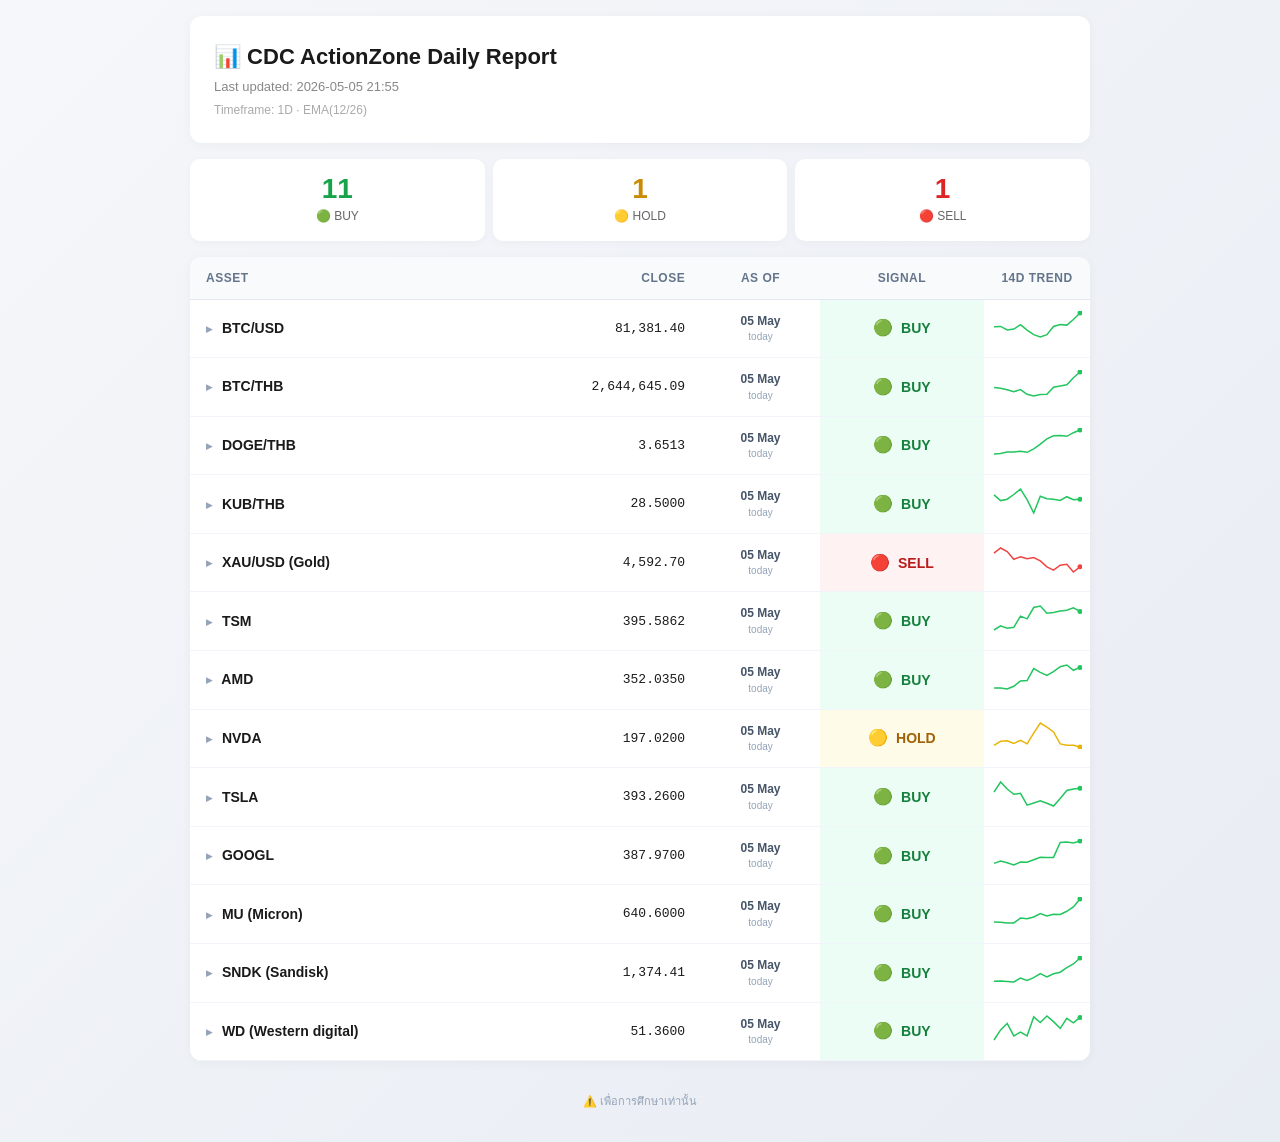
<file: docs/index.html>
<!DOCTYPE html>
<html lang="th">
<head>
  <meta charset="UTF-8">
  <meta name="viewport" content="width=device-width, initial-scale=1.0">
  <meta http-equiv="refresh" content="3600">
  <title>CDC ActionZone Daily Report</title>
  <link rel="icon" href="data:image/svg+xml,<svg xmlns=%22http://www.w3.org/2000/svg%22 viewBox=%220 0 100 100%22><text y=%22.9em%22 font-size=%2290%22>📊</text></svg>">
  <style>
    * { box-sizing: border-box; margin: 0; padding: 0; }
    body {
      font-family: -apple-system, "Segoe UI", "Helvetica Neue", "Sukhumvit Set", sans-serif;
      background: linear-gradient(135deg, #f5f7fa 0%, #e8ecf3 100%);
      color: #1a1a1a;
      min-height: 100vh;
      padding: 16px;
      line-height: 1.5;
    }
    .wrap { max-width: 900px; margin: 0 auto; }

    .header {
      background: #fff;
      padding: 24px;
      border-radius: 12px;
      box-shadow: 0 2px 12px rgba(0,0,0,0.04);
      margin-bottom: 16px;
    }
    .header h1 { font-size: 22px; color: #1a1a1a; margin-bottom: 4px; }
    .header .subtitle { color: #888; font-size: 13px; }
    .header .meta { color: #aaa; font-size: 12px; margin-top: 4px; }

    .summary {
      display: grid;
      grid-template-columns: repeat(3, 1fr);
      gap: 8px;
      margin-bottom: 16px;
    }
    .stat {
      background: #fff;
      padding: 16px 12px;
      border-radius: 10px;
      text-align: center;
      box-shadow: 0 2px 8px rgba(0,0,0,0.03);
    }
    .stat-num { font-size: 28px; font-weight: 700; line-height: 1; margin-bottom: 4px; }
    .stat-label { font-size: 12px; color: #666; }
    .stat.buy .stat-num { color: #16a34a; }
    .stat.hold .stat-num { color: #ca8a04; }
    .stat.sell .stat-num { color: #dc2626; }

    .alert {
      background: linear-gradient(135deg, #fef3c7 0%, #fde68a 100%);
      border-left: 4px solid #f59e0b;
      padding: 14px 18px;
      border-radius: 10px;
      margin-bottom: 16px;
    }
    .alert-title { font-weight: 700; color: #78350f; margin-bottom: 4px; font-size: 15px; }
    .alert-body { color: #78350f; font-size: 14px; }

    .table-wrap {
      background: #fff;
      border-radius: 12px;
      overflow: hidden;
      box-shadow: 0 2px 12px rgba(0,0,0,0.04);
    }
    table { width: 100%; border-collapse: collapse; font-size: 14px; }
    thead tr { background: #f8fafc; }
    th {
      padding: 12px 16px;
      text-align: left;
      font-size: 12px;
      font-weight: 600;
      color: #64748b;
      text-transform: uppercase;
      letter-spacing: 0.5px;
      border-bottom: 1px solid #e2e8f0;
    }
    th.right { text-align: right; }
    th.center { text-align: center; }
    td { padding: 14px 16px; border-bottom: 1px solid #f1f5f9; vertical-align: middle; }

    .row-clickable { cursor: pointer; transition: background 0.12s; }
    .row-clickable:hover { background: #f8fafc; }
    .row-clickable.expanded { background: #f8fafc; }
    .row-clickable.expanded .expand-icon { transform: rotate(90deg); }

    .cell-name { font-weight: 600; }
    .expand-icon {
      display: inline-block;
      color: #94a3b8;
      font-size: 12px;
      margin-right: 6px;
      transition: transform 0.15s;
    }
    .cell-price { text-align: right; font-family: ui-monospace, monospace; font-size: 13px; }
    .cell-signal { text-align: center; font-weight: 700; }
    .cell-signal .emoji { font-size: 16px; margin-right: 4px; }
    .cell-buy { background: #ecfdf5; color: #15803d; }
    .cell-sell { background: #fef2f2; color: #b91c1c; }
    .cell-hold { background: #fefce8; color: #a16207; }

    .cell-asof {
      text-align: center;
      font-size: 12px;
      line-height: 1.3;
      color: #475569;
    }
    .cell-asof .asof-date { font-weight: 600; }
    .cell-asof .asof-ago { font-size: 10px; color: #94a3b8; margin-top: 1px; }

    .cell-asof.stale { background: #fff7ed; }
    .cell-asof.stale .asof-date { color: #c2410c; }
    .cell-asof.stale .asof-ago { color: #ea580c; font-weight: 600; }

    .cell-sparkline { width: 100px; padding: 8px; }

    .badge {
      display: inline-block;
      padding: 2px 6px;
      border-radius: 4px;
      font-size: 10px;
      font-weight: 700;
      margin-left: 4px;
      vertical-align: middle;
    }
    .badge-buy { background: #16a34a; color: #fff; }
    .badge-sell { background: #dc2626; color: #fff; }

    .row-detail td { padding: 0; background: #f8fafc; }
    .detail-content { padding: 16px 20px; }

    .detail-grid {
      display: grid;
      grid-template-columns: repeat(3, 1fr);
      gap: 12px;
      margin-bottom: 14px;
    }
    .detail-grid > div { display: flex; flex-direction: column; gap: 2px; }

    .lbl { font-size: 11px; color: #94a3b8; text-transform: uppercase; }
    .val { font-size: 14px; color: #334155; font-weight: 600; }
    .val.mono { font-family: ui-monospace, monospace; }

    .history-strip {
      padding-top: 12px;
      border-top: 1px dashed #cbd5e1;
    }
    .history-label { font-size: 11px; color: #94a3b8; margin-bottom: 6px; }

    .history-cells { display: flex; gap: 3px; flex-wrap: wrap; }

    .hcell {
      width: 22px; height: 22px;
      border-radius: 4px;
      display: flex; align-items: center; justify-content: center;
      font-size: 9px; font-weight: 700; color: #fff;
    }
    .hcell-buy { background: #22c55e; }
    .hcell-sell { background: #ef4444; }
    .hcell-hold { background: #eab308; }

    .row-error td { color: #94a3b8; font-style: italic; }

    .footer {
      margin-top: 16px;
      padding: 16px;
      text-align: center;
      color: #94a3b8;
      font-size: 11px;
    }

    @media (max-width: 640px) {
      .cell-sparkline { display: none; }
    }
  </style>
</head>
<body>
  <div class="wrap">
    <div class="header">
      <h1>📊 CDC ActionZone Daily Report</h1>
      <div class="subtitle">Last updated: 2026-05-05 21:55</div>
      <div class="meta">Timeframe: 1D · EMA(12/26)</div>
    </div>

    <div class="summary">
      <div class="stat buy"><div class="stat-num">11</div><div class="stat-label">🟢 BUY</div></div>
      <div class="stat hold"><div class="stat-num">1</div><div class="stat-label">🟡 HOLD</div></div>
      <div class="stat sell"><div class="stat-num">1</div><div class="stat-label">🔴 SELL</div></div>
    </div>

    

    <div class="table-wrap">
      <table>
        <thead>
          <tr>
            <th>Asset</th>
            <th class="right">Close</th>
            <th class="center">As of</th>
            <th class="center">Signal</th>
            <th class="center">14D Trend</th>
          </tr>
        </thead>
        <tbody>
          
        <tr class="row-clickable" data-target="row-BTC_USD">
          <td class="cell-name">
            <span class="expand-icon">▸</span>
            BTC/USD
          </td>
          <td class="cell-price">81,381.40</td>
          <td class="cell-asof ">
            <div class="asof-date">05 May</div>
            <div class="asof-ago">today</div>
          </td>
          <td class="cell-signal cell-buy">
            <span class="emoji">🟢</span>
            <span class="sig-text">BUY</span>
            
          </td>
          <td class="cell-sparkline"><svg width="90" height="28"><polyline points="2.0,15.7 8.6,15.4 15.2,18.9 21.8,18.1 28.5,13.7 35.1,19.2 41.7,23.6 48.3,26.0 54.9,23.6 61.5,15.5 68.2,13.5 74.8,14.1 81.4,8.5 88.0,2.0" fill="none" stroke="#22c55e" stroke-width="1.5"/><circle cx="88.0" cy="2.0" r="2.5" fill="#22c55e"/></svg></td>
        </tr>
        <tr id="row-BTC_USD" class="row-detail" style="display:none;">
          <td colspan="5">
            <div class="detail-content">
              <div class="detail-grid">
                <div><span class="lbl">Trend</span><span class="val">Bullish</span></div>
                <div><span class="lbl">EMA12</span><span class="val mono">78,221.64</span></div>
                <div><span class="lbl">EMA26</span><span class="val mono">76,358.79</span></div>
              </div>
              <div class="history-strip">
                <div class="history-label">14 วันย้อนหลัง:</div>
                <div class="history-cells">
                  <div class="hcell hcell-buy" title="2026-04-22: BUY">B</div><div class="hcell hcell-buy" title="2026-04-23: BUY">B</div><div class="hcell hcell-buy" title="2026-04-24: BUY">B</div><div class="hcell hcell-buy" title="2026-04-25: BUY">B</div><div class="hcell hcell-buy" title="2026-04-26: BUY">B</div><div class="hcell hcell-buy" title="2026-04-27: BUY">B</div><div class="hcell hcell-hold" title="2026-04-28: HOLD">H</div><div class="hcell hcell-hold" title="2026-04-29: HOLD">H</div><div class="hcell hcell-hold" title="2026-04-30: HOLD">H</div><div class="hcell hcell-buy" title="2026-05-01: BUY">B</div><div class="hcell hcell-buy" title="2026-05-02: BUY">B</div><div class="hcell hcell-buy" title="2026-05-03: BUY">B</div><div class="hcell hcell-buy" title="2026-05-04: BUY">B</div><div class="hcell hcell-buy" title="2026-05-05: BUY">B</div>
                </div>
              </div>
            </div>
          </td>
        </tr>

        <tr class="row-clickable" data-target="row-BTC_THB">
          <td class="cell-name">
            <span class="expand-icon">▸</span>
            BTC/THB
          </td>
          <td class="cell-price">2,644,645.09</td>
          <td class="cell-asof ">
            <div class="asof-date">05 May</div>
            <div class="asof-ago">today</div>
          </td>
          <td class="cell-signal cell-buy">
            <span class="emoji">🟢</span>
            <span class="sig-text">BUY</span>
            
          </td>
          <td class="cell-sparkline"><svg width="90" height="28"><polyline points="2.0,17.6 8.6,18.2 15.2,19.7 21.8,21.6 28.5,19.6 35.1,24.3 41.7,26.0 48.3,24.6 54.9,24.2 61.5,17.2 68.2,16.0 74.8,14.7 81.4,7.7 88.0,2.0" fill="none" stroke="#22c55e" stroke-width="1.5"/><circle cx="88.0" cy="2.0" r="2.5" fill="#22c55e"/></svg></td>
        </tr>
        <tr id="row-BTC_THB" class="row-detail" style="display:none;">
          <td colspan="5">
            <div class="detail-content">
              <div class="detail-grid">
                <div><span class="lbl">Trend</span><span class="val">Bullish</span></div>
                <div><span class="lbl">EMA12</span><span class="val mono">2,533,678.76</span></div>
                <div><span class="lbl">EMA26</span><span class="val mono">2,467,311.06</span></div>
              </div>
              <div class="history-strip">
                <div class="history-label">14 วันย้อนหลัง:</div>
                <div class="history-cells">
                  <div class="hcell hcell-buy" title="2026-04-22: BUY">B</div><div class="hcell hcell-buy" title="2026-04-23: BUY">B</div><div class="hcell hcell-buy" title="2026-04-24: BUY">B</div><div class="hcell hcell-buy" title="2026-04-25: BUY">B</div><div class="hcell hcell-buy" title="2026-04-26: BUY">B</div><div class="hcell hcell-buy" title="2026-04-27: BUY">B</div><div class="hcell hcell-buy" title="2026-04-28: BUY">B</div><div class="hcell hcell-buy" title="2026-04-29: BUY">B</div><div class="hcell hcell-buy" title="2026-04-30: BUY">B</div><div class="hcell hcell-buy" title="2026-05-01: BUY">B</div><div class="hcell hcell-buy" title="2026-05-02: BUY">B</div><div class="hcell hcell-buy" title="2026-05-03: BUY">B</div><div class="hcell hcell-buy" title="2026-05-04: BUY">B</div><div class="hcell hcell-buy" title="2026-05-05: BUY">B</div>
                </div>
              </div>
            </div>
          </td>
        </tr>

        <tr class="row-clickable" data-target="row-DOGE_THB">
          <td class="cell-name">
            <span class="expand-icon">▸</span>
            DOGE/THB
          </td>
          <td class="cell-price">3.6513</td>
          <td class="cell-asof ">
            <div class="asof-date">05 May</div>
            <div class="asof-ago">today</div>
          </td>
          <td class="cell-signal cell-buy">
            <span class="emoji">🟢</span>
            <span class="sig-text">BUY</span>
            
          </td>
          <td class="cell-sparkline"><svg width="90" height="28"><polyline points="2.0,26.0 8.6,25.4 15.2,24.0 21.8,24.0 28.5,23.2 35.1,24.3 41.7,20.8 48.3,16.2 54.9,10.8 61.5,7.7 68.2,7.6 74.8,8.3 81.4,4.7 88.0,2.0" fill="none" stroke="#22c55e" stroke-width="1.5"/><circle cx="88.0" cy="2.0" r="2.5" fill="#22c55e"/></svg></td>
        </tr>
        <tr id="row-DOGE_THB" class="row-detail" style="display:none;">
          <td colspan="5">
            <div class="detail-content">
              <div class="detail-grid">
                <div><span class="lbl">Trend</span><span class="val">Bullish</span></div>
                <div><span class="lbl">EMA12</span><span class="val mono">3.4147</span></div>
                <div><span class="lbl">EMA26</span><span class="val mono">3.2716</span></div>
              </div>
              <div class="history-strip">
                <div class="history-label">14 วันย้อนหลัง:</div>
                <div class="history-cells">
                  <div class="hcell hcell-buy" title="2026-04-22: BUY">B</div><div class="hcell hcell-buy" title="2026-04-23: BUY">B</div><div class="hcell hcell-buy" title="2026-04-24: BUY">B</div><div class="hcell hcell-buy" title="2026-04-25: BUY">B</div><div class="hcell hcell-buy" title="2026-04-26: BUY">B</div><div class="hcell hcell-buy" title="2026-04-27: BUY">B</div><div class="hcell hcell-buy" title="2026-04-28: BUY">B</div><div class="hcell hcell-buy" title="2026-04-29: BUY">B</div><div class="hcell hcell-buy" title="2026-04-30: BUY">B</div><div class="hcell hcell-buy" title="2026-05-01: BUY">B</div><div class="hcell hcell-buy" title="2026-05-02: BUY">B</div><div class="hcell hcell-buy" title="2026-05-03: BUY">B</div><div class="hcell hcell-buy" title="2026-05-04: BUY">B</div><div class="hcell hcell-buy" title="2026-05-05: BUY">B</div>
                </div>
              </div>
            </div>
          </td>
        </tr>

        <tr class="row-clickable" data-target="row-KUB_THB">
          <td class="cell-name">
            <span class="expand-icon">▸</span>
            KUB/THB
          </td>
          <td class="cell-price">28.5000</td>
          <td class="cell-asof ">
            <div class="asof-date">05 May</div>
            <div class="asof-ago">today</div>
          </td>
          <td class="cell-signal cell-buy">
            <span class="emoji">🟢</span>
            <span class="sig-text">BUY</span>
            
          </td>
          <td class="cell-sparkline"><svg width="90" height="28"><polyline points="2.0,7.9 8.6,13.6 15.2,12.2 21.8,7.5 28.5,2.0 35.1,12.6 41.7,26.0 48.3,9.3 54.9,11.8 61.5,12.2 68.2,13.4 74.8,9.7 81.4,12.8 88.0,12.2" fill="none" stroke="#22c55e" stroke-width="1.5"/><circle cx="88.0" cy="12.2" r="2.5" fill="#22c55e"/></svg></td>
        </tr>
        <tr id="row-KUB_THB" class="row-detail" style="display:none;">
          <td colspan="5">
            <div class="detail-content">
              <div class="detail-grid">
                <div><span class="lbl">Trend</span><span class="val">Bullish</span></div>
                <div><span class="lbl">EMA12</span><span class="val mono">28.4284</span></div>
                <div><span class="lbl">EMA26</span><span class="val mono">28.2674</span></div>
              </div>
              <div class="history-strip">
                <div class="history-label">14 วันย้อนหลัง:</div>
                <div class="history-cells">
                  <div class="hcell hcell-hold" title="2026-04-22: HOLD">H</div><div class="hcell hcell-buy" title="2026-04-23: BUY">B</div><div class="hcell hcell-buy" title="2026-04-24: BUY">B</div><div class="hcell hcell-buy" title="2026-04-25: BUY">B</div><div class="hcell hcell-buy" title="2026-04-26: BUY">B</div><div class="hcell hcell-buy" title="2026-04-27: BUY">B</div><div class="hcell hcell-hold" title="2026-04-28: HOLD">H</div><div class="hcell hcell-buy" title="2026-04-29: BUY">B</div><div class="hcell hcell-buy" title="2026-04-30: BUY">B</div><div class="hcell hcell-buy" title="2026-05-01: BUY">B</div><div class="hcell hcell-buy" title="2026-05-02: BUY">B</div><div class="hcell hcell-buy" title="2026-05-03: BUY">B</div><div class="hcell hcell-buy" title="2026-05-04: BUY">B</div><div class="hcell hcell-buy" title="2026-05-05: BUY">B</div>
                </div>
              </div>
            </div>
          </td>
        </tr>

        <tr class="row-clickable" data-target="row-XAU_USD_Gold">
          <td class="cell-name">
            <span class="expand-icon">▸</span>
            XAU/USD (Gold)
          </td>
          <td class="cell-price">4,592.70</td>
          <td class="cell-asof ">
            <div class="asof-date">05 May</div>
            <div class="asof-ago">today</div>
          </td>
          <td class="cell-signal cell-sell">
            <span class="emoji">🔴</span>
            <span class="sig-text">SELL</span>
            
          </td>
          <td class="cell-sparkline"><svg width="90" height="28"><polyline points="2.0,7.1 8.6,2.0 15.2,5.6 21.8,13.3 28.5,10.9 35.1,12.8 41.7,11.6 48.3,14.9 54.9,20.9 61.5,24.2 68.2,19.2 74.8,18.2 81.4,26.0 88.0,20.8" fill="none" stroke="#ef4444" stroke-width="1.5"/><circle cx="88.0" cy="20.8" r="2.5" fill="#ef4444"/></svg></td>
        </tr>
        <tr id="row-XAU_USD_Gold" class="row-detail" style="display:none;">
          <td colspan="5">
            <div class="detail-content">
              <div class="detail-grid">
                <div><span class="lbl">Trend</span><span class="val">Bearish</span></div>
                <div><span class="lbl">EMA12</span><span class="val mono">4,636.78</span></div>
                <div><span class="lbl">EMA26</span><span class="val mono">4,689.06</span></div>
              </div>
              <div class="history-strip">
                <div class="history-label">14 วันย้อนหลัง:</div>
                <div class="history-cells">
                  <div class="hcell hcell-hold" title="2026-04-16: HOLD">H</div><div class="hcell hcell-hold" title="2026-04-17: HOLD">H</div><div class="hcell hcell-hold" title="2026-04-20: HOLD">H</div><div class="hcell hcell-sell" title="2026-04-21: SELL">S</div><div class="hcell hcell-sell" title="2026-04-22: SELL">S</div><div class="hcell hcell-sell" title="2026-04-23: SELL">S</div><div class="hcell hcell-sell" title="2026-04-24: SELL">S</div><div class="hcell hcell-sell" title="2026-04-27: SELL">S</div><div class="hcell hcell-sell" title="2026-04-28: SELL">S</div><div class="hcell hcell-sell" title="2026-04-29: SELL">S</div><div class="hcell hcell-sell" title="2026-04-30: SELL">S</div><div class="hcell hcell-sell" title="2026-05-01: SELL">S</div><div class="hcell hcell-sell" title="2026-05-04: SELL">S</div><div class="hcell hcell-sell" title="2026-05-05: SELL">S</div>
                </div>
              </div>
            </div>
          </td>
        </tr>

        <tr class="row-clickable" data-target="row-TSM">
          <td class="cell-name">
            <span class="expand-icon">▸</span>
            TSM
          </td>
          <td class="cell-price">395.5862</td>
          <td class="cell-asof ">
            <div class="asof-date">05 May</div>
            <div class="asof-ago">today</div>
          </td>
          <td class="cell-signal cell-buy">
            <span class="emoji">🟢</span>
            <span class="sig-text">BUY</span>
            
          </td>
          <td class="cell-sparkline"><svg width="90" height="28"><polyline points="2.0,26.0 8.6,21.9 15.2,24.3 21.8,23.3 28.5,12.1 35.1,14.9 41.7,3.5 48.3,2.0 54.9,9.3 61.5,8.4 68.2,7.1 74.8,6.2 81.4,3.9 88.0,7.4" fill="none" stroke="#22c55e" stroke-width="1.5"/><circle cx="88.0" cy="7.4" r="2.5" fill="#22c55e"/></svg></td>
        </tr>
        <tr id="row-TSM" class="row-detail" style="display:none;">
          <td colspan="5">
            <div class="detail-content">
              <div class="detail-grid">
                <div><span class="lbl">Trend</span><span class="val">Bullish</span></div>
                <div><span class="lbl">EMA12</span><span class="val mono">390.3168</span></div>
                <div><span class="lbl">EMA26</span><span class="val mono">377.7599</span></div>
              </div>
              <div class="history-strip">
                <div class="history-label">14 วันย้อนหลัง:</div>
                <div class="history-cells">
                  <div class="hcell hcell-buy" title="2026-04-16: BUY">B</div><div class="hcell hcell-buy" title="2026-04-17: BUY">B</div><div class="hcell hcell-buy" title="2026-04-20: BUY">B</div><div class="hcell hcell-buy" title="2026-04-21: BUY">B</div><div class="hcell hcell-buy" title="2026-04-22: BUY">B</div><div class="hcell hcell-buy" title="2026-04-23: BUY">B</div><div class="hcell hcell-buy" title="2026-04-24: BUY">B</div><div class="hcell hcell-buy" title="2026-04-27: BUY">B</div><div class="hcell hcell-buy" title="2026-04-28: BUY">B</div><div class="hcell hcell-buy" title="2026-04-29: BUY">B</div><div class="hcell hcell-buy" title="2026-04-30: BUY">B</div><div class="hcell hcell-buy" title="2026-05-01: BUY">B</div><div class="hcell hcell-buy" title="2026-05-04: BUY">B</div><div class="hcell hcell-buy" title="2026-05-05: BUY">B</div>
                </div>
              </div>
            </div>
          </td>
        </tr>

        <tr class="row-clickable" data-target="row-AMD">
          <td class="cell-name">
            <span class="expand-icon">▸</span>
            AMD
          </td>
          <td class="cell-price">352.0350</td>
          <td class="cell-asof ">
            <div class="asof-date">05 May</div>
            <div class="asof-ago">today</div>
          </td>
          <td class="cell-signal cell-buy">
            <span class="emoji">🟢</span>
            <span class="sig-text">BUY</span>
            
          </td>
          <td class="cell-sparkline"><svg width="90" height="28"><polyline points="2.0,25.1 8.6,25.0 15.2,26.0 21.8,23.3 28.5,18.0 35.1,17.5 41.7,5.6 48.3,9.3 54.9,12.5 61.5,8.6 68.2,3.7 74.8,2.0 81.4,7.3 88.0,4.4" fill="none" stroke="#22c55e" stroke-width="1.5"/><circle cx="88.0" cy="4.4" r="2.5" fill="#22c55e"/></svg></td>
        </tr>
        <tr id="row-AMD" class="row-detail" style="display:none;">
          <td colspan="5">
            <div class="detail-content">
              <div class="detail-grid">
                <div><span class="lbl">Trend</span><span class="val">Bullish</span></div>
                <div><span class="lbl">EMA12</span><span class="val mono">325.9752</span></div>
                <div><span class="lbl">EMA26</span><span class="val mono">291.8861</span></div>
              </div>
              <div class="history-strip">
                <div class="history-label">14 วันย้อนหลัง:</div>
                <div class="history-cells">
                  <div class="hcell hcell-buy" title="2026-04-16: BUY">B</div><div class="hcell hcell-buy" title="2026-04-17: BUY">B</div><div class="hcell hcell-buy" title="2026-04-20: BUY">B</div><div class="hcell hcell-buy" title="2026-04-21: BUY">B</div><div class="hcell hcell-buy" title="2026-04-22: BUY">B</div><div class="hcell hcell-buy" title="2026-04-23: BUY">B</div><div class="hcell hcell-buy" title="2026-04-24: BUY">B</div><div class="hcell hcell-buy" title="2026-04-27: BUY">B</div><div class="hcell hcell-buy" title="2026-04-28: BUY">B</div><div class="hcell hcell-buy" title="2026-04-29: BUY">B</div><div class="hcell hcell-buy" title="2026-04-30: BUY">B</div><div class="hcell hcell-buy" title="2026-05-01: BUY">B</div><div class="hcell hcell-buy" title="2026-05-04: BUY">B</div><div class="hcell hcell-buy" title="2026-05-05: BUY">B</div>
                </div>
              </div>
            </div>
          </td>
        </tr>

        <tr class="row-clickable" data-target="row-NVDA">
          <td class="cell-name">
            <span class="expand-icon">▸</span>
            NVDA
          </td>
          <td class="cell-price">197.0200</td>
          <td class="cell-asof ">
            <div class="asof-date">05 May</div>
            <div class="asof-ago">today</div>
          </td>
          <td class="cell-signal cell-hold">
            <span class="emoji">🟡</span>
            <span class="sig-text">HOLD</span>
            
          </td>
          <td class="cell-sparkline"><svg width="90" height="28"><polyline points="2.0,24.4 8.6,20.3 15.2,19.8 21.8,22.5 28.5,19.3 35.1,22.8 41.7,12.2 48.3,2.0 54.9,6.2 61.5,11.0 68.2,22.9 74.8,24.2 81.4,24.2 88.0,26.0" fill="none" stroke="#eab308" stroke-width="1.5"/><circle cx="88.0" cy="26.0" r="2.5" fill="#eab308"/></svg></td>
        </tr>
        <tr id="row-NVDA" class="row-detail" style="display:none;">
          <td colspan="5">
            <div class="detail-content">
              <div class="detail-grid">
                <div><span class="lbl">Trend</span><span class="val">Bullish</span></div>
                <div><span class="lbl">EMA12</span><span class="val mono">200.8315</span></div>
                <div><span class="lbl">EMA26</span><span class="val mono">196.1045</span></div>
              </div>
              <div class="history-strip">
                <div class="history-label">14 วันย้อนหลัง:</div>
                <div class="history-cells">
                  <div class="hcell hcell-buy" title="2026-04-16: BUY">B</div><div class="hcell hcell-buy" title="2026-04-17: BUY">B</div><div class="hcell hcell-buy" title="2026-04-20: BUY">B</div><div class="hcell hcell-buy" title="2026-04-21: BUY">B</div><div class="hcell hcell-buy" title="2026-04-22: BUY">B</div><div class="hcell hcell-buy" title="2026-04-23: BUY">B</div><div class="hcell hcell-buy" title="2026-04-24: BUY">B</div><div class="hcell hcell-buy" title="2026-04-27: BUY">B</div><div class="hcell hcell-buy" title="2026-04-28: BUY">B</div><div class="hcell hcell-buy" title="2026-04-29: BUY">B</div><div class="hcell hcell-hold" title="2026-04-30: HOLD">H</div><div class="hcell hcell-hold" title="2026-05-01: HOLD">H</div><div class="hcell hcell-hold" title="2026-05-04: HOLD">H</div><div class="hcell hcell-hold" title="2026-05-05: HOLD">H</div>
                </div>
              </div>
            </div>
          </td>
        </tr>

        <tr class="row-clickable" data-target="row-TSLA">
          <td class="cell-name">
            <span class="expand-icon">▸</span>
            TSLA
          </td>
          <td class="cell-price">393.2600</td>
          <td class="cell-asof ">
            <div class="asof-date">05 May</div>
            <div class="asof-ago">today</div>
          </td>
          <td class="cell-signal cell-buy">
            <span class="emoji">🟢</span>
            <span class="sig-text">BUY</span>
            
          </td>
          <td class="cell-sparkline"><svg width="90" height="28"><polyline points="2.0,12.1 8.6,2.0 15.2,9.0 21.8,14.3 28.5,13.3 35.1,25.2 41.7,23.0 48.3,20.9 54.9,23.2 61.5,26.0 68.2,18.4 74.8,10.5 81.4,9.0 88.0,8.3" fill="none" stroke="#22c55e" stroke-width="1.5"/><circle cx="88.0" cy="8.3" r="2.5" fill="#22c55e"/></svg></td>
        </tr>
        <tr id="row-TSLA" class="row-detail" style="display:none;">
          <td colspan="5">
            <div class="detail-content">
              <div class="detail-grid">
                <div><span class="lbl">Trend</span><span class="val">Bullish</span></div>
                <div><span class="lbl">EMA12</span><span class="val mono">383.4838</span></div>
                <div><span class="lbl">EMA26</span><span class="val mono">380.9644</span></div>
              </div>
              <div class="history-strip">
                <div class="history-label">14 วันย้อนหลัง:</div>
                <div class="history-cells">
                  <div class="hcell hcell-hold" title="2026-04-16: HOLD">H</div><div class="hcell hcell-hold" title="2026-04-17: HOLD">H</div><div class="hcell hcell-hold" title="2026-04-20: HOLD">H</div><div class="hcell hcell-hold" title="2026-04-21: HOLD">H</div><div class="hcell hcell-buy" title="2026-04-22: BUY">B</div><div class="hcell hcell-sell" title="2026-04-23: SELL">S</div><div class="hcell hcell-sell" title="2026-04-24: SELL">S</div><div class="hcell hcell-hold" title="2026-04-27: HOLD">H</div><div class="hcell hcell-sell" title="2026-04-28: SELL">S</div><div class="hcell hcell-sell" title="2026-04-29: SELL">S</div><div class="hcell hcell-hold" title="2026-04-30: HOLD">H</div><div class="hcell hcell-buy" title="2026-05-01: BUY">B</div><div class="hcell hcell-buy" title="2026-05-04: BUY">B</div><div class="hcell hcell-buy" title="2026-05-05: BUY">B</div>
                </div>
              </div>
            </div>
          </td>
        </tr>

        <tr class="row-clickable" data-target="row-GOOGL">
          <td class="cell-name">
            <span class="expand-icon">▸</span>
            GOOGL
          </td>
          <td class="cell-price">387.9700</td>
          <td class="cell-asof ">
            <div class="asof-date">05 May</div>
            <div class="asof-ago">today</div>
          </td>
          <td class="cell-signal cell-buy">
            <span class="emoji">🟢</span>
            <span class="sig-text">BUY</span>
            
          </td>
          <td class="cell-sparkline"><svg width="90" height="28"><polyline points="2.0,24.4 8.6,22.0 15.2,23.8 21.8,26.0 28.5,23.0 35.1,23.2 41.7,20.8 48.3,18.2 54.9,18.5 61.5,18.4 68.2,3.4 74.8,3.0 81.4,4.0 88.0,2.0" fill="none" stroke="#22c55e" stroke-width="1.5"/><circle cx="88.0" cy="2.0" r="2.5" fill="#22c55e"/></svg></td>
        </tr>
        <tr id="row-GOOGL" class="row-detail" style="display:none;">
          <td colspan="5">
            <div class="detail-content">
              <div class="detail-grid">
                <div><span class="lbl">Trend</span><span class="val">Bullish</span></div>
                <div><span class="lbl">EMA12</span><span class="val mono">361.6334</span></div>
                <div><span class="lbl">EMA26</span><span class="val mono">342.6069</span></div>
              </div>
              <div class="history-strip">
                <div class="history-label">14 วันย้อนหลัง:</div>
                <div class="history-cells">
                  <div class="hcell hcell-buy" title="2026-04-16: BUY">B</div><div class="hcell hcell-buy" title="2026-04-17: BUY">B</div><div class="hcell hcell-buy" title="2026-04-20: BUY">B</div><div class="hcell hcell-buy" title="2026-04-21: BUY">B</div><div class="hcell hcell-buy" title="2026-04-22: BUY">B</div><div class="hcell hcell-buy" title="2026-04-23: BUY">B</div><div class="hcell hcell-buy" title="2026-04-24: BUY">B</div><div class="hcell hcell-buy" title="2026-04-27: BUY">B</div><div class="hcell hcell-buy" title="2026-04-28: BUY">B</div><div class="hcell hcell-buy" title="2026-04-29: BUY">B</div><div class="hcell hcell-buy" title="2026-04-30: BUY">B</div><div class="hcell hcell-buy" title="2026-05-01: BUY">B</div><div class="hcell hcell-buy" title="2026-05-04: BUY">B</div><div class="hcell hcell-buy" title="2026-05-05: BUY">B</div>
                </div>
              </div>
            </div>
          </td>
        </tr>

        <tr class="row-clickable" data-target="row-MU_Micron">
          <td class="cell-name">
            <span class="expand-icon">▸</span>
            MU (Micron)
          </td>
          <td class="cell-price">640.6000</td>
          <td class="cell-asof ">
            <div class="asof-date">05 May</div>
            <div class="asof-ago">today</div>
          </td>
          <td class="cell-signal cell-buy">
            <span class="emoji">🟢</span>
            <span class="sig-text">BUY</span>
            
          </td>
          <td class="cell-sparkline"><svg width="90" height="28"><polyline points="2.0,24.9 8.6,25.2 15.2,26.0 21.8,25.9 28.5,21.1 35.1,21.8 41.7,20.0 48.3,16.5 54.9,19.0 61.5,17.3 68.2,17.4 74.8,14.3 81.4,10.0 88.0,2.0" fill="none" stroke="#22c55e" stroke-width="1.5"/><circle cx="88.0" cy="2.0" r="2.5" fill="#22c55e"/></svg></td>
        </tr>
        <tr id="row-MU_Micron" class="row-detail" style="display:none;">
          <td colspan="5">
            <div class="detail-content">
              <div class="detail-grid">
                <div><span class="lbl">Trend</span><span class="val">Bullish</span></div>
                <div><span class="lbl">EMA12</span><span class="val mono">527.0643</span></div>
                <div><span class="lbl">EMA26</span><span class="val mono">482.1847</span></div>
              </div>
              <div class="history-strip">
                <div class="history-label">14 วันย้อนหลัง:</div>
                <div class="history-cells">
                  <div class="hcell hcell-buy" title="2026-04-16: BUY">B</div><div class="hcell hcell-buy" title="2026-04-17: BUY">B</div><div class="hcell hcell-buy" title="2026-04-20: BUY">B</div><div class="hcell hcell-buy" title="2026-04-21: BUY">B</div><div class="hcell hcell-buy" title="2026-04-22: BUY">B</div><div class="hcell hcell-buy" title="2026-04-23: BUY">B</div><div class="hcell hcell-buy" title="2026-04-24: BUY">B</div><div class="hcell hcell-buy" title="2026-04-27: BUY">B</div><div class="hcell hcell-buy" title="2026-04-28: BUY">B</div><div class="hcell hcell-buy" title="2026-04-29: BUY">B</div><div class="hcell hcell-buy" title="2026-04-30: BUY">B</div><div class="hcell hcell-buy" title="2026-05-01: BUY">B</div><div class="hcell hcell-buy" title="2026-05-04: BUY">B</div><div class="hcell hcell-buy" title="2026-05-05: BUY">B</div>
                </div>
              </div>
            </div>
          </td>
        </tr>

        <tr class="row-clickable" data-target="row-SNDK_Sandisk">
          <td class="cell-name">
            <span class="expand-icon">▸</span>
            SNDK (Sandisk)
          </td>
          <td class="cell-price">1,374.41</td>
          <td class="cell-asof ">
            <div class="asof-date">05 May</div>
            <div class="asof-ago">today</div>
          </td>
          <td class="cell-signal cell-buy">
            <span class="emoji">🟢</span>
            <span class="sig-text">BUY</span>
            
          </td>
          <td class="cell-sparkline"><svg width="90" height="28"><polyline points="2.0,25.2 8.6,25.1 15.2,25.5 21.8,26.0 28.5,22.1 35.1,24.5 41.7,21.6 48.3,17.5 54.9,21.0 61.5,17.8 68.2,16.2 74.8,11.6 81.4,8.0 88.0,2.0" fill="none" stroke="#22c55e" stroke-width="1.5"/><circle cx="88.0" cy="2.0" r="2.5" fill="#22c55e"/></svg></td>
        </tr>
        <tr id="row-SNDK_Sandisk" class="row-detail" style="display:none;">
          <td colspan="5">
            <div class="detail-content">
              <div class="detail-grid">
                <div><span class="lbl">Trend</span><span class="val">Bullish</span></div>
                <div><span class="lbl">EMA12</span><span class="val mono">1,099.70</span></div>
                <div><span class="lbl">EMA26</span><span class="val mono">966.9707</span></div>
              </div>
              <div class="history-strip">
                <div class="history-label">14 วันย้อนหลัง:</div>
                <div class="history-cells">
                  <div class="hcell hcell-buy" title="2026-04-16: BUY">B</div><div class="hcell hcell-buy" title="2026-04-17: BUY">B</div><div class="hcell hcell-buy" title="2026-04-20: BUY">B</div><div class="hcell hcell-buy" title="2026-04-21: BUY">B</div><div class="hcell hcell-buy" title="2026-04-22: BUY">B</div><div class="hcell hcell-buy" title="2026-04-23: BUY">B</div><div class="hcell hcell-buy" title="2026-04-24: BUY">B</div><div class="hcell hcell-buy" title="2026-04-27: BUY">B</div><div class="hcell hcell-buy" title="2026-04-28: BUY">B</div><div class="hcell hcell-buy" title="2026-04-29: BUY">B</div><div class="hcell hcell-buy" title="2026-04-30: BUY">B</div><div class="hcell hcell-buy" title="2026-05-01: BUY">B</div><div class="hcell hcell-buy" title="2026-05-04: BUY">B</div><div class="hcell hcell-buy" title="2026-05-05: BUY">B</div>
                </div>
              </div>
            </div>
          </td>
        </tr>

        <tr class="row-clickable" data-target="row-WD_Western_digital">
          <td class="cell-name">
            <span class="expand-icon">▸</span>
            WD (Western digital)
          </td>
          <td class="cell-price">51.3600</td>
          <td class="cell-asof ">
            <div class="asof-date">05 May</div>
            <div class="asof-ago">today</div>
          </td>
          <td class="cell-signal cell-buy">
            <span class="emoji">🟢</span>
            <span class="sig-text">BUY</span>
            
          </td>
          <td class="cell-sparkline"><svg width="90" height="28"><polyline points="2.0,26.0 8.6,15.9 15.2,9.5 21.8,21.9 28.5,18.1 35.1,21.8 41.7,2.9 48.3,8.5 54.9,2.0 61.5,7.6 68.2,14.3 74.8,4.3 81.4,8.8 88.0,3.4" fill="none" stroke="#22c55e" stroke-width="1.5"/><circle cx="88.0" cy="3.4" r="2.5" fill="#22c55e"/></svg></td>
        </tr>
        <tr id="row-WD_Western_digital" class="row-detail" style="display:none;">
          <td colspan="5">
            <div class="detail-content">
              <div class="detail-grid">
                <div><span class="lbl">Trend</span><span class="val">Bullish</span></div>
                <div><span class="lbl">EMA12</span><span class="val mono">50.4399</span></div>
                <div><span class="lbl">EMA26</span><span class="val mono">49.5324</span></div>
              </div>
              <div class="history-strip">
                <div class="history-label">14 วันย้อนหลัง:</div>
                <div class="history-cells">
                  <div class="hcell hcell-hold" title="2026-04-16: HOLD">H</div><div class="hcell hcell-hold" title="2026-04-17: HOLD">H</div><div class="hcell hcell-buy" title="2026-04-20: BUY">B</div><div class="hcell hcell-buy" title="2026-04-21: BUY">B</div><div class="hcell hcell-buy" title="2026-04-22: BUY">B</div><div class="hcell hcell-buy" title="2026-04-23: BUY">B</div><div class="hcell hcell-buy" title="2026-04-24: BUY">B</div><div class="hcell hcell-buy" title="2026-04-27: BUY">B</div><div class="hcell hcell-buy" title="2026-04-28: BUY">B</div><div class="hcell hcell-buy" title="2026-04-29: BUY">B</div><div class="hcell hcell-buy" title="2026-04-30: BUY">B</div><div class="hcell hcell-buy" title="2026-05-01: BUY">B</div><div class="hcell hcell-buy" title="2026-05-04: BUY">B</div><div class="hcell hcell-buy" title="2026-05-05: BUY">B</div>
                </div>
              </div>
            </div>
          </td>
        </tr>
        </tbody>
      </table>
    </div>

    <div class="footer">
      ⚠️ เพื่อการศึกษาเท่านั้น
    </div>
  </div>

  <script>
    document.querySelectorAll('.row-clickable').forEach(row => {
      row.addEventListener('click', () => {
        const target = document.getElementById(row.dataset.target);
        if (!target) return;
        const isOpen = target.style.display !== 'none';
        target.style.display = isOpen ? 'none' : 'table-row';
        row.classList.toggle('expanded', !isOpen);
      });
    });
  </script>
</body>
</html>
</file>
